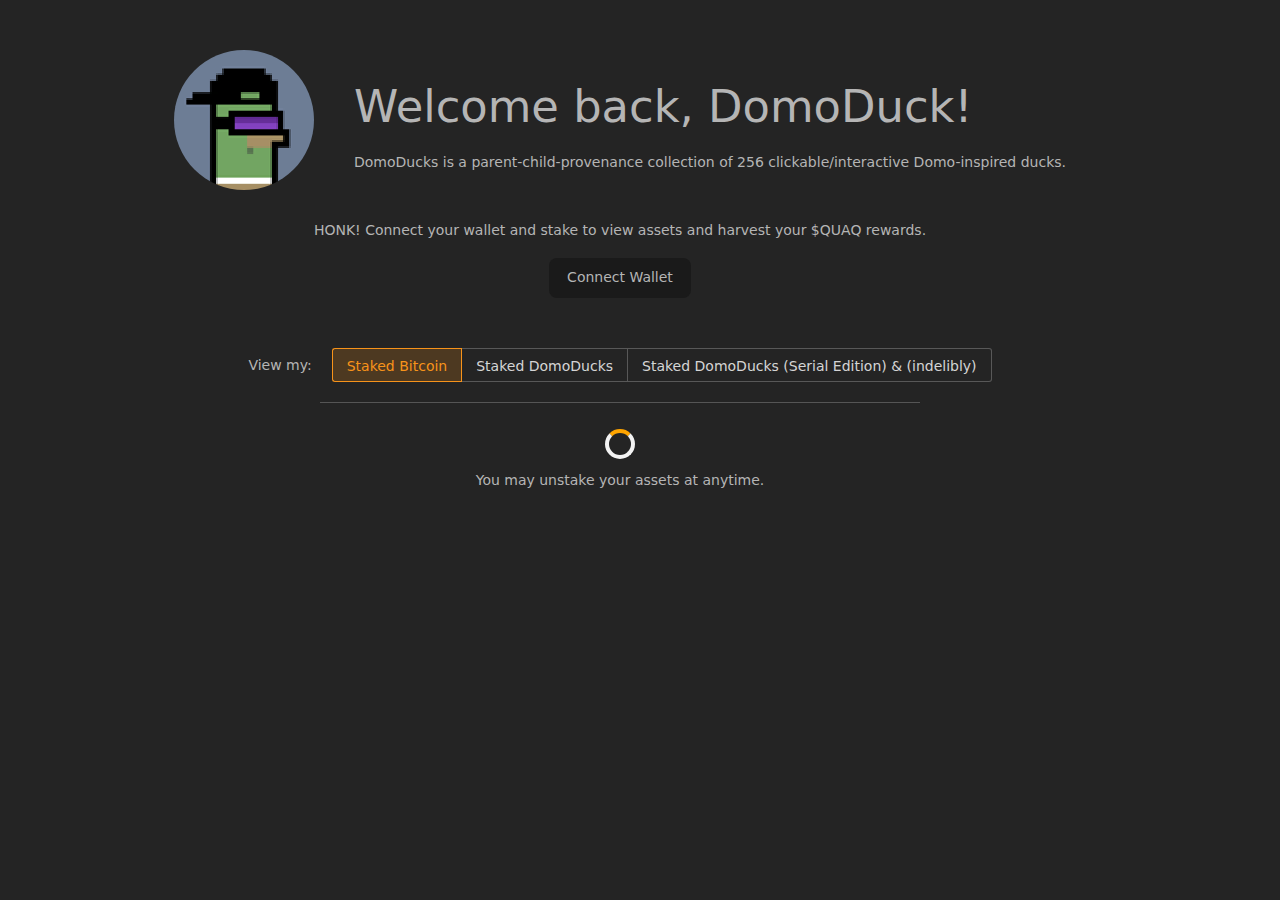
<file: index.html>
<!DOCTYPE html><html lang="en"><head>
    <meta charset="UTF-8">
    <meta name="viewport" content="width=device-width, initial-scale=1.0"><style cssr-id="n-modal">.n-modal-container {

 position: fixed;
 left: 0;
 top: 0;
 height: 0;
 width: 0;
 display: flex;
 
}

.n-modal-mask {

 position: fixed;
 left: 0;
 right: 0;
 top: 0;
 bottom: 0;
 background-color: rgba(0, 0, 0, .4);
 
}

.n-modal-mask.fade-in-transition-enter-active {
  transition: all .25s var(--n-bezier-ease-out)!important;
}

.n-modal-mask.fade-in-transition-leave-active {
  transition: all .25s var(--n-bezier-ease-out)!important;
}

.n-modal-mask.fade-in-transition-enter-from, .n-modal-mask.fade-in-transition-leave-to {
  opacity: 0;
}

.n-modal-mask.fade-in-transition-leave-from, .n-modal-mask.fade-in-transition-enter-to {
  opacity: 1;
}

.n-modal-body-wrapper {

 position: fixed;
 left: 0;
 right: 0;
 top: 0;
 bottom: 0;
 overflow: visible;
 
}

.n-modal-body-wrapper .n-modal-scroll-content {

 min-height: 100%;
 display: flex;
 position: relative;
 
}

.n-modal {

 position: relative;
 align-self: center;
 color: var(--n-text-color);
 margin: auto;
 box-shadow: var(--n-box-shadow);
 
}

.n-modal.fade-in-scale-up-transition-leave-active {
  transform-origin: inherit;
  transition: opacity .25s cubic-bezier(.4, 0, 1, 1), transform .25s cubic-bezier(.4, 0, 1, 1) ;
}

.n-modal.fade-in-scale-up-transition-enter-active {
  transform-origin: inherit;
  transition: opacity .25s cubic-bezier(0, 0, .2, 1), transform .25s cubic-bezier(0, 0, .2, 1) ;
}

.n-modal.fade-in-scale-up-transition-enter-from, .n-modal.fade-in-scale-up-transition-leave-to {
  opacity: 0;
  transform:  scale(.5);
}

.n-modal.fade-in-scale-up-transition-leave-from, .n-modal.fade-in-scale-up-transition-enter-to {
  opacity: 1;
  transform:  scale(1);
}</style><style cssr-id="n-tag">.n-tag {

 white-space: nowrap;
 position: relative;
 box-sizing: border-box;
 cursor: default;
 display: inline-flex;
 align-items: center;
 flex-wrap: nowrap;
 padding: var(--n-padding);
 border-radius: var(--n-border-radius);
 color: var(--n-text-color);
 background-color: var(--n-color);
 transition: 
 border-color .3s var(--n-bezier),
 background-color .3s var(--n-bezier),
 color .3s var(--n-bezier),
 box-shadow .3s var(--n-bezier),
 opacity .3s var(--n-bezier);
 line-height: 1;
 height: var(--n-height);
 font-size: var(--n-font-size);

}

.n-tag.n-tag--strong {

 font-weight: var(--n-font-weight-strong);
 
}

.n-tag .n-tag__border {

 pointer-events: none;
 position: absolute;
 left: 0;
 right: 0;
 top: 0;
 bottom: 0;
 border-radius: inherit;
 border: var(--n-border);
 transition: border-color .3s var(--n-bezier);
 
}

.n-tag .n-tag__icon {

 display: flex;
 margin: 0 4px 0 0;
 color: var(--n-text-color);
 transition: color .3s var(--n-bezier);
 font-size: var(--n-avatar-size-override);
 
}

.n-tag .n-tag__avatar {

 display: flex;
 margin: 0 6px 0 0;
 
}

.n-tag .n-tag__close {

 margin: var(--n-close-margin);
 transition:
 background-color .3s var(--n-bezier),
 color .3s var(--n-bezier);
 
}

.n-tag.n-tag--round {

 padding: 0 calc(var(--n-height) / 3);
 border-radius: calc(var(--n-height) / 2);
 
}

.n-tag.n-tag--round .n-tag__icon {

 margin: 0 4px 0 calc((var(--n-height) - 8px) / -2);
 
}

.n-tag.n-tag--round .n-tag__avatar {

 margin: 0 6px 0 calc((var(--n-height) - 8px) / -2);
 
}

.n-tag.n-tag--round.n-tag--closable {

 padding: 0 calc(var(--n-height) / 4) 0 calc(var(--n-height) / 3);
 
}

.n-tag.n-tag--icon.n-tag--round, .n-tag.n-tag--avatar.n-tag--round {

 padding: 0 calc(var(--n-height) / 3) 0 calc(var(--n-height) / 2);
 
}

.n-tag.n-tag--disabled {

 cursor: not-allowed !important;
 opacity: var(--n-opacity-disabled);
 
}

.n-tag.n-tag--checkable {

 cursor: pointer;
 box-shadow: none;
 color: var(--n-text-color-checkable);
 background-color: var(--n-color-checkable);
 
}

.n-tag.n-tag--checkable:not(.n-tag--disabled):hover {
background-color: var(--n-color-hover-checkable);
}

.n-tag.n-tag--checkable:not(.n-tag--disabled):hover:not(.n-tag--checked) {
color: var(--n-text-color-hover-checkable);
}

.n-tag.n-tag--checkable:not(.n-tag--disabled):active {
background-color: var(--n-color-pressed-checkable);
}

.n-tag.n-tag--checkable:not(.n-tag--disabled):active:not(.n-tag--checked) {
color: var(--n-text-color-pressed-checkable);
}

.n-tag.n-tag--checkable.n-tag--checked {

 color: var(--n-text-color-checked);
 background-color: var(--n-color-checked);
 
}

.n-tag.n-tag--checkable.n-tag--checked:not(.n-tag--disabled):hover {
background-color: var(--n-color-checked-hover);
}

.n-tag.n-tag--checkable.n-tag--checked:not(.n-tag--disabled):active {
background-color: var(--n-color-checked-pressed);
}</style><style cssr-id="n-input">.n-input {

 max-width: 100%;
 cursor: text;
 line-height: 1.5;
 z-index: auto;
 outline: none;
 box-sizing: border-box;
 position: relative;
 display: inline-flex;
 border-radius: var(--n-border-radius);
 background-color: var(--n-color);
 transition: background-color .3s var(--n-bezier);
 font-size: var(--n-font-size);
 --n-padding-vertical: calc((var(--n-height) - 1.5 * var(--n-font-size)) / 2);

}

.n-input .n-input__input, .n-input .n-input__textarea {

 overflow: hidden;
 flex-grow: 1;
 position: relative;
 
}

.n-input .n-input__input-el, .n-input .n-input__textarea-el, .n-input .n-input__input-mirror, .n-input .n-input__textarea-mirror, .n-input .n-input__separator, .n-input .n-input__placeholder {

 box-sizing: border-box;
 font-size: inherit;
 line-height: 1.5;
 font-family: inherit;
 border: none;
 outline: none;
 background-color: #0000;
 text-align: inherit;
 transition:
 -webkit-text-fill-color .3s var(--n-bezier),
 caret-color .3s var(--n-bezier),
 color .3s var(--n-bezier),
 text-decoration-color .3s var(--n-bezier);
 
}

.n-input .n-input__input-el, .n-input .n-input__textarea-el {

 -webkit-appearance: none;
 scrollbar-width: none;
 width: 100%;
 min-width: 0;
 text-decoration-color: var(--n-text-decoration-color);
 color: var(--n-text-color);
 caret-color: var(--n-caret-color);
 background-color: transparent;
 
}

.n-input .n-input__input-el::-webkit-scrollbar, .n-input .n-input__textarea-el::-webkit-scrollbar, .n-input .n-input__input-el::-webkit-scrollbar-track-piece, .n-input .n-input__textarea-el::-webkit-scrollbar-track-piece, .n-input .n-input__input-el::-webkit-scrollbar-thumb, .n-input .n-input__textarea-el::-webkit-scrollbar-thumb {

 width: 0;
 height: 0;
 display: none;
 
}

.n-input .n-input__input-el::placeholder, .n-input .n-input__textarea-el::placeholder {

 color: #0000;
 -webkit-text-fill-color: transparent !important;
 
}

.n-input .n-input__input-el:-webkit-autofill ~ .n-input__placeholder, .n-input .n-input__textarea-el:-webkit-autofill ~ .n-input__placeholder {
display: none;
}

.n-input.n-input--round:not(.n-input--textarea) {
border-radius: calc(var(--n-height) / 2);
}

.n-input .n-input__placeholder {

 pointer-events: none;
 position: absolute;
 left: 0;
 right: 0;
 top: 0;
 bottom: 0;
 overflow: hidden;
 color: var(--n-placeholder-color);
 
}

.n-input .n-input__placeholder span {

 width: 100%;
 display: inline-block;
 
}

.n-input.n-input--textarea .n-input__placeholder {
overflow: visible;
}

.n-input:not(.n-input--autosize) {
width: 100%;
}

.n-input.n-input--autosize .n-input__textarea-el, .n-input.n-input--autosize .n-input__input-el {

 position: absolute;
 top: 0;
 left: 0;
 height: 100%;
 
}

.n-input .n-input-wrapper {

 overflow: hidden;
 display: inline-flex;
 flex-grow: 1;
 position: relative;
 padding-left: var(--n-padding-left);
 padding-right: var(--n-padding-right);
 
}

.n-input .n-input__input-mirror {

 padding: 0;
 height: var(--n-height);
 line-height: var(--n-height);
 overflow: hidden;
 visibility: hidden;
 position: static;
 white-space: pre;
 pointer-events: none;
 
}

.n-input .n-input__input-el {

 padding: 0;
 height: var(--n-height);
 line-height: var(--n-height);
 
}

.n-input .n-input__input-el + .n-input__placeholder {

 display: flex;
 align-items: center; 
 
}

.n-input:not(.n-input--textarea) .n-input__placeholder {
white-space: nowrap;
}

.n-input .n-input__eye {

 transition: color .3s var(--n-bezier);
 
}

.n-input.n-input--textarea {
width: 100%;
}

.n-input.n-input--textarea .n-input-word-count {

 position: absolute;
 right: var(--n-padding-right);
 bottom: var(--n-padding-vertical);
 
}

.n-input.n-input--textarea.n-input--resizable .n-input-wrapper {

 resize: vertical;
 min-height: var(--n-height);
 
}

.n-input.n-input--textarea .n-input__textarea-el, .n-input.n-input--textarea .n-input__textarea-mirror, .n-input.n-input--textarea .n-input__placeholder {

 height: 100%;
 padding-left: 0;
 padding-right: 0;
 padding-top: var(--n-padding-vertical);
 padding-bottom: var(--n-padding-vertical);
 word-break: break-word;
 display: inline-block;
 vertical-align: bottom;
 box-sizing: border-box;
 line-height: var(--n-line-height-textarea);
 margin: 0;
 resize: none;
 white-space: pre-wrap;
 
}

.n-input.n-input--textarea .n-input__textarea-mirror {

 width: 100%;
 pointer-events: none;
 overflow: hidden;
 visibility: hidden;
 position: static;
 white-space: pre-wrap;
 overflow-wrap: break-word;
 
}

.n-input.n-input--pair .n-input__input-el, .n-input.n-input--pair .n-input__placeholder {
text-align: center;
}

.n-input.n-input--pair .n-input__separator {

 display: flex;
 align-items: center;
 transition: color .3s var(--n-bezier);
 color: var(--n-text-color);
 white-space: nowrap;
 
}

.n-input.n-input--pair .n-input__separator .n-icon {

 color: var(--n-icon-color);
 
}

.n-input.n-input--pair .n-input__separator .n-base-icon {

 color: var(--n-icon-color);
 
}

.n-input.n-input--disabled {

 cursor: not-allowed;
 background-color: var(--n-color-disabled);
 
}

.n-input.n-input--disabled .n-input__border {
border: var(--n-border-disabled);
}

.n-input.n-input--disabled .n-input__input-el, .n-input.n-input--disabled .n-input__textarea-el {

 cursor: not-allowed;
 color: var(--n-text-color-disabled);
 text-decoration-color: var(--n-text-color-disabled);
 
}

.n-input.n-input--disabled .n-input__placeholder {
color: var(--n-placeholder-color-disabled);
}

.n-input.n-input--disabled .n-input__separator {
color: var(--n-text-color-disabled);
}

.n-input.n-input--disabled .n-input__separator .n-icon {

 color: var(--n-icon-color-disabled);
 
}

.n-input.n-input--disabled .n-input__separator .n-base-icon {

 color: var(--n-icon-color-disabled);
 
}

.n-input.n-input--disabled .n-input-word-count {

 color: var(--n-count-text-color-disabled);
 
}

.n-input.n-input--disabled .n-input__suffix, .n-input.n-input--disabled .n-input__prefix {
color: var(--n-text-color-disabled);
}

.n-input.n-input--disabled .n-input__suffix .n-icon, .n-input.n-input--disabled .n-input__prefix .n-icon {

 color: var(--n-icon-color-disabled);
 
}

.n-input.n-input--disabled .n-input__suffix .n-internal-icon, .n-input.n-input--disabled .n-input__prefix .n-internal-icon {

 color: var(--n-icon-color-disabled);
 
}

.n-input:not(.n-input--disabled) .n-input__eye {

 display: flex;
 align-items: center;
 justify-content: center;
 color: var(--n-icon-color);
 cursor: pointer;
 
}

.n-input:not(.n-input--disabled) .n-input__eye:hover {

 color: var(--n-icon-color-hover);
 
}

.n-input:not(.n-input--disabled) .n-input__eye:active {

 color: var(--n-icon-color-pressed);
 
}

.n-input:not(.n-input--disabled):hover .n-input__state-border {
border: var(--n-border-hover);
}

.n-input:not(.n-input--disabled).n-input--focus {
background-color: var(--n-color-focus);
}

.n-input:not(.n-input--disabled).n-input--focus .n-input__state-border {

 border: var(--n-border-focus);
 box-shadow: var(--n-box-shadow-focus);
 
}

.n-input .n-input__border, .n-input .n-input__state-border {

 box-sizing: border-box;
 position: absolute;
 left: 0;
 right: 0;
 top: 0;
 bottom: 0;
 pointer-events: none;
 border-radius: inherit;
 border: var(--n-border);
 transition:
 box-shadow .3s var(--n-bezier),
 border-color .3s var(--n-bezier);
 
}

.n-input .n-input__state-border {

 border-color: #0000;
 z-index: 1;
 
}

.n-input .n-input__prefix {
margin-right: 4px;
}

.n-input .n-input__suffix {

 margin-left: 4px;
 
}

.n-input .n-input__suffix, .n-input .n-input__prefix {

 transition: color .3s var(--n-bezier);
 flex-wrap: nowrap;
 flex-shrink: 0;
 line-height: var(--n-height);
 white-space: nowrap;
 display: inline-flex;
 align-items: center;
 justify-content: center;
 color: var(--n-suffix-text-color);
 
}

.n-input .n-input__suffix .n-base-loading, .n-input .n-input__prefix .n-base-loading {

 font-size: var(--n-icon-size);
 margin: 0 2px;
 color: var(--n-loading-color);
 
}

.n-input .n-input__suffix .n-base-clear, .n-input .n-input__prefix .n-base-clear {

 font-size: var(--n-icon-size);
 
}

.n-input .n-input__suffix .n-base-clear .n-base-clear__placeholder .n-base-icon, .n-input .n-input__prefix .n-base-clear .n-base-clear__placeholder .n-base-icon {

 transition: color .3s var(--n-bezier);
 color: var(--n-icon-color);
 font-size: var(--n-icon-size);
 
}

.n-input .n-input__suffix > .n-icon, .n-input .n-input__prefix > .n-icon {

 transition: color .3s var(--n-bezier);
 color: var(--n-icon-color);
 font-size: var(--n-icon-size);
 
}

.n-input .n-input__suffix .n-base-icon, .n-input .n-input__prefix .n-base-icon {

 font-size: var(--n-icon-size);
 
}

.n-input .n-input-word-count {

 pointer-events: none;
 line-height: 1.5;
 font-size: .85em;
 color: var(--n-count-text-color);
 transition: color .3s var(--n-bezier);
 margin-left: 4px;
 font-variant: tabular-nums;
 
}

.n-input.n-input--warning-status:not(.n-input--disabled) .n-base-loading {

 color: var(--n-loading-color-warning)
 
}

.n-input.n-input--warning-status:not(.n-input--disabled) .n-input__input-el, .n-input.n-input--warning-status:not(.n-input--disabled) .n-input__textarea-el {

 caret-color: var(--n-caret-color-warning);
 
}

.n-input.n-input--warning-status:not(.n-input--disabled) .n-input__state-border {

 border: var(--n-border-warning);
 
}

.n-input.n-input--warning-status:not(.n-input--disabled):hover .n-input__state-border {

 border: var(--n-border-hover-warning);
 
}

.n-input.n-input--warning-status:not(.n-input--disabled):focus {

 background-color: var(--n-color-focus-warning);
 
}

.n-input.n-input--warning-status:not(.n-input--disabled):focus .n-input__state-border {

 box-shadow: var(--n-box-shadow-focus-warning);
 border: var(--n-border-focus-warning);
 
}

.n-input.n-input--warning-status:not(.n-input--disabled).n-input--focus {

 background-color: var(--n-color-focus-warning);
 
}

.n-input.n-input--warning-status:not(.n-input--disabled).n-input--focus .n-input__state-border {

 box-shadow: var(--n-box-shadow-focus-warning);
 border: var(--n-border-focus-warning);
 
}

.n-input.n-input--error-status:not(.n-input--disabled) .n-base-loading {

 color: var(--n-loading-color-error)
 
}

.n-input.n-input--error-status:not(.n-input--disabled) .n-input__input-el, .n-input.n-input--error-status:not(.n-input--disabled) .n-input__textarea-el {

 caret-color: var(--n-caret-color-error);
 
}

.n-input.n-input--error-status:not(.n-input--disabled) .n-input__state-border {

 border: var(--n-border-error);
 
}

.n-input.n-input--error-status:not(.n-input--disabled):hover .n-input__state-border {

 border: var(--n-border-hover-error);
 
}

.n-input.n-input--error-status:not(.n-input--disabled):focus {

 background-color: var(--n-color-focus-error);
 
}

.n-input.n-input--error-status:not(.n-input--disabled):focus .n-input__state-border {

 box-shadow: var(--n-box-shadow-focus-error);
 border: var(--n-border-focus-error);
 
}

.n-input.n-input--error-status:not(.n-input--disabled).n-input--focus {

 background-color: var(--n-color-focus-error);
 
}

.n-input.n-input--error-status:not(.n-input--disabled).n-input--focus .n-input__state-border {

 box-shadow: var(--n-box-shadow-focus-error);
 border: var(--n-border-focus-error);
 
}</style><style cssr-id="n-input-number">.n-input-number-suffix {

 display: inline-block;
 margin-right: 10px;
 
}

.n-input-number-prefix {

 display: inline-block;
 margin-left: 10px;
 
}</style><style cssr-id="n-checkbox">.n-checkbox {

 line-height: var(--n-label-line-height);
 font-size: var(--n-font-size);
 outline: none;
 cursor: pointer;
 display: inline-flex;
 flex-wrap: nowrap;
 align-items: flex-start;
 word-break: break-word;
 --n-merged-color-table: var(--n-color-table);
 
}

.n-checkbox:hover .n-checkbox-box .n-checkbox-box__border {
  border: var(--n-border-checked);
}

.n-checkbox:focus:not(:active) .n-checkbox-box .n-checkbox-box__border {

 border: var(--n-border-focus);
 box-shadow: var(--n-box-shadow-focus);
 
}

.n-checkbox.n-checkbox--inside-table .n-checkbox-box {

 background-color: var(--n-merged-color-table);
 
}

.n-checkbox.n-checkbox--checked .n-checkbox-box {

 background-color: var(--n-color-checked);
 
}

.n-checkbox.n-checkbox--checked .n-checkbox-box .n-checkbox-icon .check-icon {

 opacity: 1;
 transform: scale(1);
 
}

.n-checkbox.n-checkbox--indeterminate .n-checkbox-box .n-checkbox-icon .check-icon {

 opacity: 0;
 transform: scale(.5);
 
}

.n-checkbox.n-checkbox--indeterminate .n-checkbox-box .n-checkbox-icon .line-icon {

 opacity: 1;
 transform: scale(1);
 
}

.n-checkbox.n-checkbox--checked:focus:not(:active) .n-checkbox-box .n-checkbox-box__border, .n-checkbox.n-checkbox--indeterminate:focus:not(:active) .n-checkbox-box .n-checkbox-box__border {

 border: var(--n-border-checked);
 box-shadow: var(--n-box-shadow-focus);
 
}

.n-checkbox.n-checkbox--checked .n-checkbox-box, .n-checkbox.n-checkbox--indeterminate .n-checkbox-box {

 background-color: var(--n-color-checked);
 border-left: 0;
 border-top: 0;
 
}

.n-checkbox.n-checkbox--checked .n-checkbox-box .n-checkbox-box__border, .n-checkbox.n-checkbox--indeterminate .n-checkbox-box .n-checkbox-box__border {
  border: var(--n-border-checked);
}

.n-checkbox.n-checkbox--disabled {
  cursor: not-allowed;
}

.n-checkbox.n-checkbox--disabled.n-checkbox--checked .n-checkbox-box {

 background-color: var(--n-color-disabled-checked);
 
}

.n-checkbox.n-checkbox--disabled.n-checkbox--checked .n-checkbox-box .n-checkbox-box__border {
  border: var(--n-border-disabled-checked);
}

.n-checkbox.n-checkbox--disabled.n-checkbox--checked .n-checkbox-box .n-checkbox-icon .check-icon, .n-checkbox.n-checkbox--disabled.n-checkbox--checked .n-checkbox-box .n-checkbox-icon .line-icon {
  fill: var(--n-check-mark-color-disabled-checked);
}

.n-checkbox.n-checkbox--disabled .n-checkbox-box {

 background-color: var(--n-color-disabled);
 
}

.n-checkbox.n-checkbox--disabled .n-checkbox-box .n-checkbox-box__border {
  border: var(--n-border-disabled);
}

.n-checkbox.n-checkbox--disabled .n-checkbox-box .n-checkbox-icon .check-icon, .n-checkbox.n-checkbox--disabled .n-checkbox-box .n-checkbox-icon .line-icon {
  fill: var(--n-check-mark-color-disabled);
}

.n-checkbox.n-checkbox--disabled .n-checkbox__label {
  color: var(--n-text-color-disabled);
}

.n-checkbox .n-checkbox-box-wrapper {

 position: relative;
 width: var(--n-size);
 flex-shrink: 0;
 flex-grow: 0;
 user-select: none;
 -webkit-user-select: none;
 
}

.n-checkbox .n-checkbox-box {

 position: absolute;
 left: 0;
 top: 50%;
 transform: translateY(-50%);
 height: var(--n-size);
 width: var(--n-size);
 display: inline-block;
 box-sizing: border-box;
 border-radius: var(--n-border-radius);
 background-color: var(--n-color);
 transition: background-color 0.3s var(--n-bezier);
 
}

.n-checkbox .n-checkbox-box .n-checkbox-box__border {

 transition:
 border-color .3s var(--n-bezier),
 box-shadow .3s var(--n-bezier);
 border-radius: inherit;
 position: absolute;
 left: 0;
 right: 0;
 top: 0;
 bottom: 0;
 border: var(--n-border);
 
}

.n-checkbox .n-checkbox-box .n-checkbox-icon {

 display: flex;
 align-items: center;
 justify-content: center;
 position: absolute;
 left: 1px;
 right: 1px;
 top: 1px;
 bottom: 1px;
 
}

.n-checkbox .n-checkbox-box .n-checkbox-icon .check-icon, .n-checkbox .n-checkbox-box .n-checkbox-icon .line-icon {

 width: 100%;
 fill: var(--n-check-mark-color);
 opacity: 0;
 transform: scale(0.5);
 transform-origin: center;
 transition:
 fill 0.3s var(--n-bezier),
 transform 0.3s var(--n-bezier),
 opacity 0.3s var(--n-bezier),
 border-color 0.3s var(--n-bezier);
 
}

.n-checkbox .n-checkbox-box .n-checkbox-icon.icon-switch-transition-enter-from, .n-checkbox .n-checkbox-box .n-checkbox-icon.icon-switch-transition-leave-to {
  transform:  scale(0.75);
  left: 1px;
  top: 1px;
  opacity: 0;
}

.n-checkbox .n-checkbox-box .n-checkbox-icon.icon-switch-transition-enter-to, .n-checkbox .n-checkbox-box .n-checkbox-icon.icon-switch-transition-leave-from {
  transform: scale(1) ;
  left: 1px;
  top: 1px;
  opacity: 1;
}

.n-checkbox .n-checkbox-box .n-checkbox-icon.icon-switch-transition-enter-active, .n-checkbox .n-checkbox-box .n-checkbox-icon.icon-switch-transition-leave-active {
  transform-origin: center;
  position: absolute;
  left: 1px;
  top: 1px;
  transition: all .3s cubic-bezier(.4, 0, .2, 1) !important;
}

.n-checkbox .n-checkbox__label {

 color: var(--n-text-color);
 transition: color .3s var(--n-bezier);
 user-select: none;
 -webkit-user-select: none;
 padding: var(--n-label-padding);
 font-weight: var(--n-label-font-weight);
 
}

.n-checkbox .n-checkbox__label:empty {
  display: none;
}

.n-modal .n-checkbox, .n-drawer .n-checkbox {

 --n-merged-color-table: var(--n-color-table-modal);
 
}

.n-popover .n-checkbox {

 --n-merged-color-table: var(--n-color-table-popover);
 
}</style><style cssr-id="n-radio-group">.n-radio-group {

 display: inline-block;
 font-size: var(--n-font-size);

}

.n-radio-group .n-radio-group__splitor {

 display: inline-block;
 vertical-align: bottom;
 width: 1px;
 transition:
 background-color .3s var(--n-bezier),
 opacity .3s var(--n-bezier);
 background: var(--n-button-border-color);
 
}

.n-radio-group .n-radio-group__splitor.n-radio-group__splitor--checked {
  background-color: var(--n-button-border-color-active);
}

.n-radio-group .n-radio-group__splitor.n-radio-group__splitor--disabled {
  opacity: var(--n-opacity-disabled);
}

.n-radio-group.n-radio-group--button-group {

 white-space: nowrap;
 height: var(--n-height);
 line-height: var(--n-height);
 
}

.n-radio-group.n-radio-group--button-group .n-radio-button {
  height: var(--n-height);
  line-height: var(--n-height);
}

.n-radio-group.n-radio-group--button-group .n-radio-group__splitor {
  height: var(--n-height);
}

.n-radio-group .n-radio-button {

 vertical-align: bottom;
 outline: none;
 position: relative;
 user-select: none;
 -webkit-user-select: none;
 display: inline-block;
 box-sizing: border-box;
 padding-left: 14px;
 padding-right: 14px;
 white-space: nowrap;
 transition:
 background-color .3s var(--n-bezier),
 opacity .3s var(--n-bezier),
 border-color .3s var(--n-bezier),
 color .3s var(--n-bezier);
 color: var(--n-button-text-color);
 border-top: 1px solid var(--n-button-border-color);
 border-bottom: 1px solid var(--n-button-border-color);
 
}

.n-radio-group .n-radio-button .n-radio-input {

 pointer-events: none;
 position: absolute;
 border: 0;
 border-radius: inherit;
 left: 0;
 right: 0;
 top: 0;
 bottom: 0;
 opacity: 0;
 z-index: 1;
 
}

.n-radio-group .n-radio-button .n-radio-button__state-border {

 z-index: 1;
 pointer-events: none;
 position: absolute;
 box-shadow: var(--n-button-box-shadow);
 transition: box-shadow .3s var(--n-bezier);
 left: -1px;
 bottom: -1px;
 right: -1px;
 top: -1px;
 
}

.n-radio-group .n-radio-button:first-child {

 border-top-left-radius: var(--n-button-border-radius);
 border-bottom-left-radius: var(--n-button-border-radius);
 border-left: 1px solid var(--n-button-border-color);
 
}

.n-radio-group .n-radio-button:first-child .n-radio-button__state-border {

 border-top-left-radius: var(--n-button-border-radius);
 border-bottom-left-radius: var(--n-button-border-radius);
 
}

.n-radio-group .n-radio-button:last-child {

 border-top-right-radius: var(--n-button-border-radius);
 border-bottom-right-radius: var(--n-button-border-radius);
 border-right: 1px solid var(--n-button-border-color);
 
}

.n-radio-group .n-radio-button:last-child .n-radio-button__state-border {

 border-top-right-radius: var(--n-button-border-radius);
 border-bottom-right-radius: var(--n-button-border-radius);
 
}

.n-radio-group .n-radio-button:not(.n-radio-button--disabled) {

 cursor: pointer;
 
}

.n-radio-group .n-radio-button:not(.n-radio-button--disabled):hover .n-radio-button__state-border {

 transition: box-shadow .3s var(--n-bezier);
 box-shadow: var(--n-button-box-shadow-hover);
 
}

.n-radio-group .n-radio-button:not(.n-radio-button--disabled):hover:not(.n-radio-button--checked) {
  color: var(--n-button-text-color-hover);
}

.n-radio-group .n-radio-button:not(.n-radio-button--disabled).n-radio-button--focus:not(:active) .n-radio-button__state-border {
  box-shadow: var(--n-button-box-shadow-focus);
}

.n-radio-group .n-radio-button.n-radio-button--checked {

 background: var(--n-button-color-active);
 color: var(--n-button-text-color-active);
 border-color: var(--n-button-border-color-active);
 
}

.n-radio-group .n-radio-button.n-radio-button--disabled {

 cursor: not-allowed;
 opacity: var(--n-opacity-disabled);
 
}</style><style cssr-id="n-base-wave">.n-base-wave {

 position: absolute;
 left: 0;
 right: 0;
 top: 0;
 bottom: 0;
 border-radius: inherit;

}</style><style cssr-id="n-global">body {

 margin: 0;
 font-size: 14px;
 font-family: v-sans, system-ui, -apple-system, BlinkMacSystemFont, "Segoe UI", sans-serif, "Apple Color Emoji", "Segoe UI Emoji", "Segoe UI Symbol";
 line-height: 1.6;
 -webkit-text-size-adjust: 100%;
 -webkit-tap-highlight-color: transparent;

}

body input {

 font-family: inherit;
 font-size: inherit;
 
}</style><style cssr-id="n-button">.n-button {

 margin: 0;
 font-weight: var(--n-font-weight);
 line-height: 1;
 font-family: inherit;
 padding: var(--n-padding);
 height: var(--n-height);
 font-size: var(--n-font-size);
 border-radius: var(--n-border-radius);
 color: var(--n-text-color);
 background-color: var(--n-color);
 width: var(--n-width);
 white-space: nowrap;
 outline: none;
 position: relative;
 z-index: auto;
 border: none;
 display: inline-flex;
 flex-wrap: nowrap;
 flex-shrink: 0;
 align-items: center;
 justify-content: center;
 user-select: none;
 -webkit-user-select: none;
 text-align: center;
 cursor: pointer;
 text-decoration: none;
 transition:
 color .3s var(--n-bezier),
 background-color .3s var(--n-bezier),
 opacity .3s var(--n-bezier),
 border-color .3s var(--n-bezier);
 
}

.n-button.n-button--color .n-button__border {
  border-color: var(--n-border-color);
}

.n-button.n-button--color.n-button--disabled .n-button__border {
  border-color: var(--n-border-color-disabled);
}

.n-button.n-button--color:not(.n-button--disabled):focus .n-button__state-border {
  border-color: var(--n-border-color-focus);
}

.n-button.n-button--color:not(.n-button--disabled):hover .n-button__state-border {
  border-color: var(--n-border-color-hover);
}

.n-button.n-button--color:not(.n-button--disabled):active .n-button__state-border {
  border-color: var(--n-border-color-pressed);
}

.n-button.n-button--color:not(.n-button--disabled).n-button--pressed .n-button__state-border {
  border-color: var(--n-border-color-pressed);
}

.n-button.n-button--disabled {
  background-color: var(--n-color-disabled);
  color: var(--n-text-color-disabled);
}

.n-button.n-button--disabled .n-button__border {
  border: var(--n-border-disabled);
}

.n-button:not(.n-button--disabled):focus {
  background-color: var(--n-color-focus);
  color: var(--n-text-color-focus);
}

.n-button:not(.n-button--disabled):focus .n-button__state-border {
  border: var(--n-border-focus);
}

.n-button:not(.n-button--disabled):hover {
  background-color: var(--n-color-hover);
  color: var(--n-text-color-hover);
}

.n-button:not(.n-button--disabled):hover .n-button__state-border {
  border: var(--n-border-hover);
}

.n-button:not(.n-button--disabled):active {
  background-color: var(--n-color-pressed);
  color: var(--n-text-color-pressed);
}

.n-button:not(.n-button--disabled):active .n-button__state-border {
  border: var(--n-border-pressed);
}

.n-button:not(.n-button--disabled).n-button--pressed {
  background-color: var(--n-color-pressed);
  color: var(--n-text-color-pressed);
}

.n-button:not(.n-button--disabled).n-button--pressed .n-button__state-border {
  border: var(--n-border-pressed);
}

.n-button.n-button--loading {
cursor: wait;
}

.n-button .n-base-wave {

 pointer-events: none;
 top: 0;
 right: 0;
 bottom: 0;
 left: 0;
 animation-iteration-count: 1;
 animation-duration: var(--n-ripple-duration);
 animation-timing-function: var(--n-bezier-ease-out), var(--n-bezier-ease-out);
 
}

.n-button .n-base-wave.n-base-wave--active {
  z-index: 1;
  animation-name: button-wave-spread, button-wave-opacity;
}

.n-button .n-button__border, .n-button .n-button__state-border {

 position: absolute;
 left: 0;
 top: 0;
 right: 0;
 bottom: 0;
 border-radius: inherit;
 transition: border-color .3s var(--n-bezier);
 pointer-events: none;
 
}

.n-button .n-button__border {
  border: var(--n-border);
}

.n-button .n-button__state-border {
  border: var(--n-border);
  border-color: #0000;
  z-index: 1;
}

.n-button .n-button__icon {

 margin: var(--n-icon-margin);
 margin-left: 0;
 height: var(--n-icon-size);
 width: var(--n-icon-size);
 max-width: var(--n-icon-size);
 font-size: var(--n-icon-size);
 position: relative;
 flex-shrink: 0;
 
}

.n-button .n-button__icon .n-icon-slot {

 height: var(--n-icon-size);
 width: var(--n-icon-size);
 position: absolute;
 left: 0;
 top: 50%;
 transform: translateY(-50%);
 display: flex;
 align-items: center;
 justify-content: center;
 
}

.n-button .n-button__icon .n-icon-slot.icon-switch-transition-enter-from, .n-button .n-button__icon .n-icon-slot.icon-switch-transition-leave-to {
  transform: translateY(-50%) scale(0.75);
  left: 0;
  top: 50%;
  opacity: 0;
}

.n-button .n-button__icon .n-icon-slot.icon-switch-transition-enter-to, .n-button .n-button__icon .n-icon-slot.icon-switch-transition-leave-from {
  transform: scale(1) translateY(-50%);
  left: 0;
  top: 50%;
  opacity: 1;
}

.n-button .n-button__icon .n-icon-slot.icon-switch-transition-enter-active, .n-button .n-button__icon .n-icon-slot.icon-switch-transition-leave-active {
  transform-origin: center;
  position: absolute;
  left: 0;
  top: 50%;
  transition: all .3s cubic-bezier(.4, 0, .2, 1) !important;
}

.n-button .n-button__icon.fade-in-width-expand-transition-leave-from, .n-button .n-button__icon.fade-in-width-expand-transition-enter-to {
  opacity: 1;
}

.n-button .n-button__icon.fade-in-width-expand-transition-leave-to, .n-button .n-button__icon.fade-in-width-expand-transition-enter-from {

 opacity: 0!important;
 margin-left: 0!important;
 margin-right: 0!important;
 
}

.n-button .n-button__icon.fade-in-width-expand-transition-leave-active {

 overflow: hidden;
 transition:
 opacity .2s cubic-bezier(.4, 0, .2, 1),
 max-width .2s cubic-bezier(.4, 0, .2, 1) .1s,
 margin-left .2s cubic-bezier(.4, 0, .2, 1) .1s,
 margin-right .2s cubic-bezier(.4, 0, .2, 1) .1s;
 
}

.n-button .n-button__icon.fade-in-width-expand-transition-enter-active {

 overflow: hidden;
 transition:
 opacity .2s cubic-bezier(.4, 0, .2, 1) .1s,
 max-width .2s cubic-bezier(.4, 0, .2, 1),
 margin-left .2s cubic-bezier(.4, 0, .2, 1),
 margin-right .2s cubic-bezier(.4, 0, .2, 1);
 
}

.n-button .n-button__content {

 display: flex;
 align-items: center;
 flex-wrap: nowrap;
 min-width: 0;
 
}

.n-button .n-button__content ~ .n-button__icon {
  margin: var(--n-icon-margin);
  margin-right: 0;
}

.n-button.n-button--block {

 display: flex;
 width: 100%;
 
}

.n-button.n-button--dashed .n-button__border, .n-button.n-button--dashed .n-button__state-border {
  border-style: dashed !important;
}

.n-button.n-button--disabled {
  cursor: not-allowed;
  opacity: var(--n-opacity-disabled);
}

@keyframes button-wave-spread {
  from {
    box-shadow: 0 0 0.5px 0 var(--n-ripple-color);
  }
  to {
    box-shadow: 0 0 0.5px 4.5px var(--n-ripple-color);
  }
}

@keyframes button-wave-opacity {
  from {
    opacity: var(--n-wave-opacity);
  }
  to {
    opacity: 0;
  }
}</style>
<script src="./settings.js"></script>
<script type="module" crossorigin src="/assets/index-DN7lKU1r.js"></script>
<link rel="stylesheet" crossorigin href="/assets/index-4GUB5eUE.css"/>
    <link href="css2.css" rel="stylesheet">
    <title>DomoDucks Dashboard</title>
    <link rel="apple-touch-icon" sizes="180x180" href="https://bitcoinpunks.com/apple-touch-icon.png">
    
    <link rel="icon" type="image/png" sizes="16x16" href="image.avif">
    <!-- Google tag (gtag.js) -->
    
    
    
    <link rel="stylesheet" href="index-dbfb4724.css">
  </head>
  <body>
    <div id="app" data-v-app=""><div data-v-0888ff23="" class="n-config-provider" style="
    padding-bottom: 15px;
"><div data-v-0888ff23="" class="logo-container"><div data-v-0888ff23="" class="logo" style="flex-shrink: 0;"><img data-v-0888ff23="" src="image.avif" class="no-aa" alt="Bitcoin Punks logo"></div><div data-v-0888ff23=""><h1 data-v-0888ff23="">Welcome back, DomoDuck! </h1>
<br>
<h2 data-v-0888ff23="">DomoDucks is a parent-child-provenance collection of 256 clickable/interactive Domo-inspired ducks.
</h2></div></div><p data-v-0888ff23="">HONK! Connect your wallet and stake to view assets and harvest your $QUAQ rewards.
</p>
<br>
<div data-v-0888ff23="" role="none" class="n-space owned-punks" style="display: flex; flex-flow: wrap; justify-content: center; margin-top: -4px; margin-bottom: -4px; align-items: center;"><button id="connect_btn">
  <span class="n-button__content">Connect Wallet</span>
</button>
</div>



<!----><!----><div data-v-0888ff23="" role="none" class="n-space punks-filters" style="display: flex; flex-flow: wrap; justify-content: space-around; margin-top: -6px; margin-bottom: -6px; align-items: center;"><div role="none" style="max-width: 100%; margin-right: 8px; margin-left: 8px; padding-top: 6px; padding-bottom: 6px;"><div data-v-0888ff23="" style="margin-bottom: 20px;"><span data-v-0888ff23="">View my:</span><div data-v-0888ff23="" class="n-radio-group n-radio-group--button-group" style="--n-font-size: 14px; --n-bezier: cubic-bezier(.4, 0, .2, 1); --n-button-border-color: rgba(255, 255, 255, 0.24); --n-button-border-color-active: #F7931A; --n-button-border-radius: 3px; --n-button-box-shadow: inset 0 0 0 1px #0000; --n-button-box-shadow-focus: inset 0 0 0 1px #F7931A, 0 0 0 2px rgba(247, 147, 26, 0.3); --n-button-box-shadow-hover: inset 0 0 0 1px #F7931A; --n-button-color-active: #F7931A; --n-button-text-color: rgba(255, 255, 255, 0.82); --n-button-text-color-hover: #F7931A; --n-button-text-color-active: #000; --n-height: 34px; --n-opacity-disabled: 0.38;"><label data-v-0888ff23="" class="n-radio-button n-radio-button--checked"><input type="radio" class="n-radio-input" name="mintfilter" value="random" checked=""><div class="n-radio-button__state-border"></div><div class="n-radio__label">Staked Bitcoin</div></label><div class="n-radio-group__splitor n-radio-group__splitor--checked"></div><label data-v-0888ff23="" class="n-radio-button"><input type="radio" class="n-radio-input" name="mintfilter" value="id"><div class="n-radio-button__state-border"></div><div class="n-radio__label">Staked DomoDucks</div></label><div class="n-radio-group__splitor"></div><label data-v-0888ff23="" class="n-radio-button"><input type="radio" class="n-radio-input" name="mintfilter" value="recent"><div class="n-radio-button__state-border"></div><div class="n-radio__label">Staked DomoDucks (Serial Edition) & (indelibly)</div></label></div></div></div></div><header data-v-0888ff23="" style="
    padding-bottom: 0px;
"></header><!----><style>
  .loader {
    border: 4px solid #f3f3f3;
    border-top: 4px solid #FFA500; /* Orange color */
    border-radius: 50%;
    width: 30px;
    height: 30px;
    animation: pulse 1.5s ease-in-out infinite;
    margin: auto;
  }

  @keyframes pulse {
    0% { transform: scale(1); border-top-color: #FFA500; }
    50% { transform: scale(1.2); border-top-color: #FF4500; }
    100% { transform: scale(1); border-top-color: #FFA500; }
  }
</style><div data-v-0888ff23="" role="none" class="n-space owned-punks" style="display: flex; flex-flow: wrap; justify-content: center; margin-top: -4px; margin-bottom: -4px; align-items: center;"><div class="loader"></div>
</div>











<!----><!----><!----><!----><!----></div>You may unstake your assets at anytime.

</div>
    
  

</body></html>
</file>
<file: assets/index-4GUB5eUE.css>
:root{--toastify-color-light: #fff;--toastify-color-dark: #121212;--toastify-color-info: #3498db;--toastify-color-success: #07bc0c;--toastify-color-warning: #f1c40f;--toastify-color-error: #e74c3c;--toastify-color-transparent: rgba(255, 255, 255, .7);--toastify-icon-color-info: var(--toastify-color-info);--toastify-icon-color-success: var(--toastify-color-success);--toastify-icon-color-warning: var(--toastify-color-warning);--toastify-icon-color-error: var(--toastify-color-error);--toastify-toast-width: 320px;--toastify-toast-offset: 16px;--toastify-toast-top: max(var(--toastify-toast-offset), env(safe-area-inset-top));--toastify-toast-right: max(var(--toastify-toast-offset), env(safe-area-inset-right));--toastify-toast-left: max(var(--toastify-toast-offset), env(safe-area-inset-left));--toastify-toast-bottom: max(var(--toastify-toast-offset), env(safe-area-inset-bottom));--toastify-toast-background: #fff;--toastify-toast-min-height: 64px;--toastify-toast-max-height: 800px;--toastify-toast-bd-radius: 6px;--toastify-font-family: sans-serif;--toastify-z-index: 9999;--toastify-text-color-light: #757575;--toastify-text-color-dark: #fff;--toastify-text-color-info: #fff;--toastify-text-color-success: #fff;--toastify-text-color-warning: #fff;--toastify-text-color-error: #fff;--toastify-spinner-color: #616161;--toastify-spinner-color-empty-area: #e0e0e0;--toastify-color-progress-light: linear-gradient( to right, #4cd964, #5ac8fa, #007aff, #34aadc, #5856d6, #ff2d55 );--toastify-color-progress-dark: #bb86fc;--toastify-color-progress-info: var(--toastify-color-info);--toastify-color-progress-success: var(--toastify-color-success);--toastify-color-progress-warning: var(--toastify-color-warning);--toastify-color-progress-error: var(--toastify-color-error);--toastify-color-progress-bgo: .2}.Toastify__toast-container{z-index:var(--toastify-z-index);-webkit-transform:translate3d(0,0,var(--toastify-z-index));position:fixed;padding:4px;width:var(--toastify-toast-width);box-sizing:border-box;color:#fff}.Toastify__toast-container--top-left{top:var(--toastify-toast-top);left:var(--toastify-toast-left)}.Toastify__toast-container--top-center{top:var(--toastify-toast-top);left:50%;transform:translate(-50%)}.Toastify__toast-container--top-right{top:var(--toastify-toast-top);right:var(--toastify-toast-right)}.Toastify__toast-container--bottom-left{bottom:var(--toastify-toast-bottom);left:var(--toastify-toast-left)}.Toastify__toast-container--bottom-center{bottom:var(--toastify-toast-bottom);left:50%;transform:translate(-50%)}.Toastify__toast-container--bottom-right{bottom:var(--toastify-toast-bottom);right:var(--toastify-toast-right)}@media only screen and (max-width : 480px){.Toastify__toast-container{width:100vw;padding:0;left:env(safe-area-inset-left);margin:0}.Toastify__toast-container--top-left,.Toastify__toast-container--top-center,.Toastify__toast-container--top-right{top:env(safe-area-inset-top);transform:translate(0)}.Toastify__toast-container--bottom-left,.Toastify__toast-container--bottom-center,.Toastify__toast-container--bottom-right{bottom:env(safe-area-inset-bottom);transform:translate(0)}.Toastify__toast-container--rtl{right:env(safe-area-inset-right);left:initial}}.Toastify__toast{--y: 0;position:relative;touch-action:none;min-height:var(--toastify-toast-min-height);box-sizing:border-box;margin-bottom:1rem;padding:8px;border-radius:var(--toastify-toast-bd-radius);box-shadow:0 4px 12px #0000001a;display:flex;justify-content:space-between;max-height:var(--toastify-toast-max-height);font-family:var(--toastify-font-family);cursor:default;direction:ltr;z-index:0;overflow:hidden}.Toastify__toast--stacked{position:absolute;width:100%;transform:translate3d(0,var(--y),0) scale(var(--s));transition:transform .3s}.Toastify__toast--stacked[data-collapsed] .Toastify__toast-body,.Toastify__toast--stacked[data-collapsed] .Toastify__close-button{transition:opacity .1s}.Toastify__toast--stacked[data-collapsed=false]{overflow:visible}.Toastify__toast--stacked[data-collapsed=true]:not(:last-child)>*{opacity:0}.Toastify__toast--stacked:after{content:"";position:absolute;left:0;right:0;height:calc(var(--g) * 1px);bottom:100%}.Toastify__toast--stacked[data-pos=top]{top:0}.Toastify__toast--stacked[data-pos=bot]{bottom:0}.Toastify__toast--stacked[data-pos=bot].Toastify__toast--stacked:before{transform-origin:top}.Toastify__toast--stacked[data-pos=top].Toastify__toast--stacked:before{transform-origin:bottom}.Toastify__toast--stacked:before{content:"";position:absolute;left:0;right:0;bottom:0;height:100%;transform:scaleY(3);z-index:-1}.Toastify__toast--rtl{direction:rtl}.Toastify__toast--close-on-click{cursor:pointer}.Toastify__toast-body{margin:auto 0;flex:1 1 auto;padding:6px;display:flex;align-items:center}.Toastify__toast-body>div:last-child{word-break:break-word;flex:1}.Toastify__toast-icon{margin-inline-end:10px;width:20px;flex-shrink:0;display:flex}.Toastify--animate{animation-fill-mode:both;animation-duration:.5s}.Toastify--animate-icon{animation-fill-mode:both;animation-duration:.3s}@media only screen and (max-width : 480px){.Toastify__toast{margin-bottom:0;border-radius:0}}.Toastify__toast-theme--dark{background:var(--toastify-color-dark);color:var(--toastify-text-color-dark)}.Toastify__toast-theme--light,.Toastify__toast-theme--colored.Toastify__toast--default{background:var(--toastify-color-light);color:var(--toastify-text-color-light)}.Toastify__toast-theme--colored.Toastify__toast--info{color:var(--toastify-text-color-info);background:var(--toastify-color-info)}.Toastify__toast-theme--colored.Toastify__toast--success{color:var(--toastify-text-color-success);background:var(--toastify-color-success)}.Toastify__toast-theme--colored.Toastify__toast--warning{color:var(--toastify-text-color-warning);background:var(--toastify-color-warning)}.Toastify__toast-theme--colored.Toastify__toast--error{color:var(--toastify-text-color-error);background:var(--toastify-color-error)}.Toastify__progress-bar-theme--light{background:var(--toastify-color-progress-light)}.Toastify__progress-bar-theme--dark{background:var(--toastify-color-progress-dark)}.Toastify__progress-bar--info{background:var(--toastify-color-progress-info)}.Toastify__progress-bar--success{background:var(--toastify-color-progress-success)}.Toastify__progress-bar--warning{background:var(--toastify-color-progress-warning)}.Toastify__progress-bar--error{background:var(--toastify-color-progress-error)}.Toastify__progress-bar-theme--colored.Toastify__progress-bar--info,.Toastify__progress-bar-theme--colored.Toastify__progress-bar--success,.Toastify__progress-bar-theme--colored.Toastify__progress-bar--warning,.Toastify__progress-bar-theme--colored.Toastify__progress-bar--error{background:var(--toastify-color-transparent)}.Toastify__close-button{color:#fff;background:transparent;outline:none;border:none;padding:0;cursor:pointer;opacity:.7;transition:.3s ease;align-self:flex-start;z-index:1}.Toastify__close-button--light{color:#000;opacity:.3}.Toastify__close-button>svg{fill:currentColor;height:16px;width:14px}.Toastify__close-button:hover,.Toastify__close-button:focus{opacity:1}@keyframes Toastify__trackProgress{0%{transform:scaleX(1)}to{transform:scaleX(0)}}.Toastify__progress-bar{position:absolute;bottom:0;left:0;width:100%;height:100%;z-index:var(--toastify-z-index);opacity:.7;transform-origin:left;border-bottom-left-radius:var(--toastify-toast-bd-radius)}.Toastify__progress-bar--animated{animation:Toastify__trackProgress linear 1 forwards}.Toastify__progress-bar--controlled{transition:transform .2s}.Toastify__progress-bar--rtl{right:0;left:initial;transform-origin:right;border-bottom-left-radius:initial;border-bottom-right-radius:var(--toastify-toast-bd-radius)}.Toastify__progress-bar--wrp{position:absolute;bottom:0;left:0;width:100%;height:5px;border-bottom-left-radius:var(--toastify-toast-bd-radius)}.Toastify__progress-bar--wrp[data-hidden=true]{opacity:0}.Toastify__progress-bar--bg{opacity:var(--toastify-color-progress-bgo);width:100%;height:100%}.Toastify__spinner{width:20px;height:20px;box-sizing:border-box;border:2px solid;border-radius:100%;border-color:var(--toastify-spinner-color-empty-area);border-right-color:var(--toastify-spinner-color);animation:Toastify__spin .65s linear infinite}@keyframes Toastify__bounceInRight{0%,60%,75%,90%,to{animation-timing-function:cubic-bezier(.215,.61,.355,1)}0%{opacity:0;transform:translate3d(3000px,0,0)}60%{opacity:1;transform:translate3d(-25px,0,0)}75%{transform:translate3d(10px,0,0)}90%{transform:translate3d(-5px,0,0)}to{transform:none}}@keyframes Toastify__bounceOutRight{20%{opacity:1;transform:translate3d(-20px,var(--y),0)}to{opacity:0;transform:translate3d(2000px,var(--y),0)}}@keyframes Toastify__bounceInLeft{0%,60%,75%,90%,to{animation-timing-function:cubic-bezier(.215,.61,.355,1)}0%{opacity:0;transform:translate3d(-3000px,0,0)}60%{opacity:1;transform:translate3d(25px,0,0)}75%{transform:translate3d(-10px,0,0)}90%{transform:translate3d(5px,0,0)}to{transform:none}}@keyframes Toastify__bounceOutLeft{20%{opacity:1;transform:translate3d(20px,var(--y),0)}to{opacity:0;transform:translate3d(-2000px,var(--y),0)}}@keyframes Toastify__bounceInUp{0%,60%,75%,90%,to{animation-timing-function:cubic-bezier(.215,.61,.355,1)}0%{opacity:0;transform:translate3d(0,3000px,0)}60%{opacity:1;transform:translate3d(0,-20px,0)}75%{transform:translate3d(0,10px,0)}90%{transform:translate3d(0,-5px,0)}to{transform:translateZ(0)}}@keyframes Toastify__bounceOutUp{20%{transform:translate3d(0,calc(var(--y) - 10px),0)}40%,45%{opacity:1;transform:translate3d(0,calc(var(--y) + 20px),0)}to{opacity:0;transform:translate3d(0,-2000px,0)}}@keyframes Toastify__bounceInDown{0%,60%,75%,90%,to{animation-timing-function:cubic-bezier(.215,.61,.355,1)}0%{opacity:0;transform:translate3d(0,-3000px,0)}60%{opacity:1;transform:translate3d(0,25px,0)}75%{transform:translate3d(0,-10px,0)}90%{transform:translate3d(0,5px,0)}to{transform:none}}@keyframes Toastify__bounceOutDown{20%{transform:translate3d(0,calc(var(--y) - 10px),0)}40%,45%{opacity:1;transform:translate3d(0,calc(var(--y) + 20px),0)}to{opacity:0;transform:translate3d(0,2000px,0)}}.Toastify__bounce-enter--top-left,.Toastify__bounce-enter--bottom-left{animation-name:Toastify__bounceInLeft}.Toastify__bounce-enter--top-right,.Toastify__bounce-enter--bottom-right{animation-name:Toastify__bounceInRight}.Toastify__bounce-enter--top-center{animation-name:Toastify__bounceInDown}.Toastify__bounce-enter--bottom-center{animation-name:Toastify__bounceInUp}.Toastify__bounce-exit--top-left,.Toastify__bounce-exit--bottom-left{animation-name:Toastify__bounceOutLeft}.Toastify__bounce-exit--top-right,.Toastify__bounce-exit--bottom-right{animation-name:Toastify__bounceOutRight}.Toastify__bounce-exit--top-center{animation-name:Toastify__bounceOutUp}.Toastify__bounce-exit--bottom-center{animation-name:Toastify__bounceOutDown}@keyframes Toastify__zoomIn{0%{opacity:0;transform:scale3d(.3,.3,.3)}50%{opacity:1}}@keyframes Toastify__zoomOut{0%{opacity:1}50%{opacity:0;transform:translate3d(0,var(--y),0) scale3d(.3,.3,.3)}to{opacity:0}}.Toastify__zoom-enter{animation-name:Toastify__zoomIn}.Toastify__zoom-exit{animation-name:Toastify__zoomOut}@keyframes Toastify__flipIn{0%{transform:perspective(400px) rotateX(90deg);animation-timing-function:ease-in;opacity:0}40%{transform:perspective(400px) rotateX(-20deg);animation-timing-function:ease-in}60%{transform:perspective(400px) rotateX(10deg);opacity:1}80%{transform:perspective(400px) rotateX(-5deg)}to{transform:perspective(400px)}}@keyframes Toastify__flipOut{0%{transform:translate3d(0,var(--y),0) perspective(400px)}30%{transform:translate3d(0,var(--y),0) perspective(400px) rotateX(-20deg);opacity:1}to{transform:translate3d(0,var(--y),0) perspective(400px) rotateX(90deg);opacity:0}}.Toastify__flip-enter{animation-name:Toastify__flipIn}.Toastify__flip-exit{animation-name:Toastify__flipOut}@keyframes Toastify__slideInRight{0%{transform:translate3d(110%,0,0);visibility:visible}to{transform:translate3d(0,var(--y),0)}}@keyframes Toastify__slideInLeft{0%{transform:translate3d(-110%,0,0);visibility:visible}to{transform:translate3d(0,var(--y),0)}}@keyframes Toastify__slideInUp{0%{transform:translate3d(0,110%,0);visibility:visible}to{transform:translate3d(0,var(--y),0)}}@keyframes Toastify__slideInDown{0%{transform:translate3d(0,-110%,0);visibility:visible}to{transform:translate3d(0,var(--y),0)}}@keyframes Toastify__slideOutRight{0%{transform:translate3d(0,var(--y),0)}to{visibility:hidden;transform:translate3d(110%,var(--y),0)}}@keyframes Toastify__slideOutLeft{0%{transform:translate3d(0,var(--y),0)}to{visibility:hidden;transform:translate3d(-110%,var(--y),0)}}@keyframes Toastify__slideOutDown{0%{transform:translate3d(0,var(--y),0)}to{visibility:hidden;transform:translate3d(0,500px,0)}}@keyframes Toastify__slideOutUp{0%{transform:translate3d(0,var(--y),0)}to{visibility:hidden;transform:translate3d(0,-500px,0)}}.Toastify__slide-enter--top-left,.Toastify__slide-enter--bottom-left{animation-name:Toastify__slideInLeft}.Toastify__slide-enter--top-right,.Toastify__slide-enter--bottom-right{animation-name:Toastify__slideInRight}.Toastify__slide-enter--top-center{animation-name:Toastify__slideInDown}.Toastify__slide-enter--bottom-center{animation-name:Toastify__slideInUp}.Toastify__slide-exit--top-left,.Toastify__slide-exit--bottom-left{animation-name:Toastify__slideOutLeft;animation-timing-function:ease-in;animation-duration:.3s}.Toastify__slide-exit--top-right,.Toastify__slide-exit--bottom-right{animation-name:Toastify__slideOutRight;animation-timing-function:ease-in;animation-duration:.3s}.Toastify__slide-exit--top-center{animation-name:Toastify__slideOutUp;animation-timing-function:ease-in;animation-duration:.3s}.Toastify__slide-exit--bottom-center{animation-name:Toastify__slideOutDown;animation-timing-function:ease-in;animation-duration:.3s}@keyframes Toastify__spin{0%{transform:rotate(0)}to{transform:rotate(360deg)}}*,:before,:after{box-sizing:border-box;border-width:0;border-style:solid;border-color:#e5e7eb}:before,:after{--tw-content: ""}html,:host{line-height:1.5;-webkit-text-size-adjust:100%;-moz-tab-size:4;-o-tab-size:4;tab-size:4;font-family:ui-sans-serif,system-ui,sans-serif,"Apple Color Emoji","Segoe UI Emoji",Segoe UI Symbol,"Noto Color Emoji";font-feature-settings:normal;font-variation-settings:normal;-webkit-tap-highlight-color:transparent}body{margin:0;line-height:inherit}hr{height:0;color:inherit;border-top-width:1px}abbr:where([title]){-webkit-text-decoration:underline dotted;text-decoration:underline dotted}h1,h2,h3,h4,h5,h6{font-size:inherit;font-weight:inherit}a{color:inherit;text-decoration:inherit}b,strong{font-weight:bolder}code,kbd,samp,pre{font-family:ui-monospace,SFMono-Regular,Menlo,Monaco,Consolas,Liberation Mono,Courier New,monospace;font-feature-settings:normal;font-variation-settings:normal;font-size:1em}small{font-size:80%}sub,sup{font-size:75%;line-height:0;position:relative;vertical-align:baseline}sub{bottom:-.25em}sup{top:-.5em}table{text-indent:0;border-color:inherit;border-collapse:collapse}button,input,optgroup,select,textarea{font-family:inherit;font-feature-settings:inherit;font-variation-settings:inherit;font-size:100%;font-weight:inherit;line-height:inherit;color:inherit;margin:0;padding:0}button,select{text-transform:none}button,[type=button],[type=reset],[type=submit]{-webkit-appearance:button;background-color:transparent;background-image:none}:-moz-focusring{outline:auto}:-moz-ui-invalid{box-shadow:none}progress{vertical-align:baseline}::-webkit-inner-spin-button,::-webkit-outer-spin-button{height:auto}[type=search]{-webkit-appearance:textfield;outline-offset:-2px}::-webkit-search-decoration{-webkit-appearance:none}::-webkit-file-upload-button{-webkit-appearance:button;font:inherit}summary{display:list-item}blockquote,dl,dd,h1,h2,h3,h4,h5,h6,hr,figure,p,pre{margin:0}fieldset{margin:0;padding:0}legend{padding:0}ol,ul,menu{list-style:none;margin:0;padding:0}dialog{padding:0}textarea{resize:vertical}input::-moz-placeholder,textarea::-moz-placeholder{opacity:1;color:#9ca3af}input::placeholder,textarea::placeholder{opacity:1;color:#9ca3af}button,[role=button]{cursor:pointer}:disabled{cursor:default}img,svg,video,canvas,audio,iframe,embed,object{display:block;vertical-align:middle}img,video{max-width:100%;height:auto}[hidden]{display:none}*,:before,:after{--tw-border-spacing-x: 0;--tw-border-spacing-y: 0;--tw-translate-x: 0;--tw-translate-y: 0;--tw-rotate: 0;--tw-skew-x: 0;--tw-skew-y: 0;--tw-scale-x: 1;--tw-scale-y: 1;--tw-pan-x: ;--tw-pan-y: ;--tw-pinch-zoom: ;--tw-scroll-snap-strictness: proximity;--tw-gradient-from-position: ;--tw-gradient-via-position: ;--tw-gradient-to-position: ;--tw-ordinal: ;--tw-slashed-zero: ;--tw-numeric-figure: ;--tw-numeric-spacing: ;--tw-numeric-fraction: ;--tw-ring-inset: ;--tw-ring-offset-width: 0px;--tw-ring-offset-color: #fff;--tw-ring-color: rgb(59 130 246 / .5);--tw-ring-offset-shadow: 0 0 #0000;--tw-ring-shadow: 0 0 #0000;--tw-shadow: 0 0 #0000;--tw-shadow-colored: 0 0 #0000;--tw-blur: ;--tw-brightness: ;--tw-contrast: ;--tw-grayscale: ;--tw-hue-rotate: ;--tw-invert: ;--tw-saturate: ;--tw-sepia: ;--tw-drop-shadow: ;--tw-backdrop-blur: ;--tw-backdrop-brightness: ;--tw-backdrop-contrast: ;--tw-backdrop-grayscale: ;--tw-backdrop-hue-rotate: ;--tw-backdrop-invert: ;--tw-backdrop-opacity: ;--tw-backdrop-saturate: ;--tw-backdrop-sepia: }::backdrop{--tw-border-spacing-x: 0;--tw-border-spacing-y: 0;--tw-translate-x: 0;--tw-translate-y: 0;--tw-rotate: 0;--tw-skew-x: 0;--tw-skew-y: 0;--tw-scale-x: 1;--tw-scale-y: 1;--tw-pan-x: ;--tw-pan-y: ;--tw-pinch-zoom: ;--tw-scroll-snap-strictness: proximity;--tw-gradient-from-position: ;--tw-gradient-via-position: ;--tw-gradient-to-position: ;--tw-ordinal: ;--tw-slashed-zero: ;--tw-numeric-figure: ;--tw-numeric-spacing: ;--tw-numeric-fraction: ;--tw-ring-inset: ;--tw-ring-offset-width: 0px;--tw-ring-offset-color: #fff;--tw-ring-color: rgb(59 130 246 / .5);--tw-ring-offset-shadow: 0 0 #0000;--tw-ring-shadow: 0 0 #0000;--tw-shadow: 0 0 #0000;--tw-shadow-colored: 0 0 #0000;--tw-blur: ;--tw-brightness: ;--tw-contrast: ;--tw-grayscale: ;--tw-hue-rotate: ;--tw-invert: ;--tw-saturate: ;--tw-sepia: ;--tw-drop-shadow: ;--tw-backdrop-blur: ;--tw-backdrop-brightness: ;--tw-backdrop-contrast: ;--tw-backdrop-grayscale: ;--tw-backdrop-hue-rotate: ;--tw-backdrop-invert: ;--tw-backdrop-opacity: ;--tw-backdrop-saturate: ;--tw-backdrop-sepia: }.fixed{position:fixed}.left-0{left:0}.top-0{top:0}.z-\[999999999\]{z-index:999999999}.z-\[999999\]{z-index:999999}.z-\[9999\]{z-index:9999}.flex{display:flex}.table{display:table}.aspect-square{aspect-ratio:1 / 1}.h-screen{height:100vh}.w-10{width:2.5rem}.w-32{width:8rem}.w-screen{width:100vw}.min-w-\[24rem\]{min-width:24rem}@keyframes spin{to{transform:rotate(360deg)}}.animate-spin{animation:spin 1s linear infinite}.cursor-pointer{cursor:pointer}.flex-col{flex-direction:column}.items-start{align-items:flex-start}.items-center{align-items:center}.justify-center{justify-content:center}.justify-between{justify-content:space-between}.gap-5{gap:1.25rem}.rounded-md{border-radius:.375rem}.border{border-width:1px}.border-zinc-500{--tw-border-opacity: 1;border-color:rgb(113 113 122 / var(--tw-border-opacity))}.bg-zinc-300{--tw-bg-opacity: 1;background-color:rgb(212 212 216 / var(--tw-bg-opacity))}.bg-zinc-950{--tw-bg-opacity: 1;background-color:rgb(9 9 11 / var(--tw-bg-opacity))}.bg-zinc-950\/10{background-color:#09090b1a}.fill-red-500{fill:#ef4444}.fill-zinc-500{fill:#71717a}.p-10{padding:2.5rem}.p-3{padding:.75rem}.p-4{padding:1rem}.p-5{padding:1.25rem}.px-12{padding-left:3rem;padding-right:3rem}.text-center{text-align:center}.text-sm{font-size:.875rem;line-height:1.25rem}.text-xl{font-size:1.25rem;line-height:1.75rem}.font-bold{font-weight:700}.font-medium{font-weight:500}.text-white{--tw-text-opacity: 1;color:rgb(255 255 255 / var(--tw-text-opacity))}.text-zinc-950{--tw-text-opacity: 1;color:rgb(9 9 11 / var(--tw-text-opacity))}.backdrop-blur-md{--tw-backdrop-blur: blur(12px);-webkit-backdrop-filter:var(--tw-backdrop-blur) var(--tw-backdrop-brightness) var(--tw-backdrop-contrast) var(--tw-backdrop-grayscale) var(--tw-backdrop-hue-rotate) var(--tw-backdrop-invert) var(--tw-backdrop-opacity) var(--tw-backdrop-saturate) var(--tw-backdrop-sepia);backdrop-filter:var(--tw-backdrop-blur) var(--tw-backdrop-brightness) var(--tw-backdrop-contrast) var(--tw-backdrop-grayscale) var(--tw-backdrop-hue-rotate) var(--tw-backdrop-invert) var(--tw-backdrop-opacity) var(--tw-backdrop-saturate) var(--tw-backdrop-sepia)}.backdrop-blur-sm{--tw-backdrop-blur: blur(4px);-webkit-backdrop-filter:var(--tw-backdrop-blur) var(--tw-backdrop-brightness) var(--tw-backdrop-contrast) var(--tw-backdrop-grayscale) var(--tw-backdrop-hue-rotate) var(--tw-backdrop-invert) var(--tw-backdrop-opacity) var(--tw-backdrop-saturate) var(--tw-backdrop-sepia);backdrop-filter:var(--tw-backdrop-blur) var(--tw-backdrop-brightness) var(--tw-backdrop-contrast) var(--tw-backdrop-grayscale) var(--tw-backdrop-hue-rotate) var(--tw-backdrop-invert) var(--tw-backdrop-opacity) var(--tw-backdrop-saturate) var(--tw-backdrop-sepia)}.duration-150{transition-duration:.15s}.hover\:scale-105:hover{--tw-scale-x: 1.05;--tw-scale-y: 1.05;transform:translate(var(--tw-translate-x),var(--tw-translate-y)) rotate(var(--tw-rotate)) skew(var(--tw-skew-x)) skewY(var(--tw-skew-y)) scaleX(var(--tw-scale-x)) scaleY(var(--tw-scale-y))}.hover\:bg-zinc-500\/10:hover{background-color:#71717a1a}.hover\:text-red-500:hover{--tw-text-opacity: 1;color:rgb(239 68 68 / var(--tw-text-opacity))}@media (min-width: 768px){.md\:hidden{display:none}}
</file>
<file: css2.css>
/* cyrillic-ext */
@font-face {
  font-family: 'Roboto';
  font-style: normal;
  font-weight: 400;
  font-display: swap;
  src: url("KFOmCnqEu92Fr1Mu72xKOzY.woff2") format('woff2');
  unicode-range: U+0460-052F, U+1C80-1C88, U+20B4, U+2DE0-2DFF, U+A640-A69F, U+FE2E-FE2F;
}
/* cyrillic */
@font-face {
  font-family: 'Roboto';
  font-style: normal;
  font-weight: 400;
  font-display: swap;
  src: url("KFOmCnqEu92Fr1Mu5mxKOzY.woff2") format('woff2');
  unicode-range: U+0301, U+0400-045F, U+0490-0491, U+04B0-04B1, U+2116;
}
/* greek-ext */
@font-face {
  font-family: 'Roboto';
  font-style: normal;
  font-weight: 400;
  font-display: swap;
  src: url("KFOmCnqEu92Fr1Mu7mxKOzY.woff2") format('woff2');
  unicode-range: U+1F00-1FFF;
}
/* greek */
@font-face {
  font-family: 'Roboto';
  font-style: normal;
  font-weight: 400;
  font-display: swap;
  src: url("KFOmCnqEu92Fr1Mu4WxKOzY.woff2") format('woff2');
  unicode-range: U+0370-0377, U+037A-037F, U+0384-038A, U+038C, U+038E-03A1, U+03A3-03FF;
}
/* vietnamese */
@font-face {
  font-family: 'Roboto';
  font-style: normal;
  font-weight: 400;
  font-display: swap;
  src: url("KFOmCnqEu92Fr1Mu7WxKOzY.woff2") format('woff2');
  unicode-range: U+0102-0103, U+0110-0111, U+0128-0129, U+0168-0169, U+01A0-01A1, U+01AF-01B0, U+0300-0301, U+0303-0304, U+0308-0309, U+0323, U+0329, U+1EA0-1EF9, U+20AB;
}
/* latin-ext */
@font-face {
  font-family: 'Roboto';
  font-style: normal;
  font-weight: 400;
  font-display: swap;
  src: url("KFOmCnqEu92Fr1Mu7GxKOzY.woff2") format('woff2');
  unicode-range: U+0100-02AF, U+0304, U+0308, U+0329, U+1E00-1E9F, U+1EF2-1EFF, U+2020, U+20A0-20AB, U+20AD-20C0, U+2113, U+2C60-2C7F, U+A720-A7FF;
}
/* latin */
@font-face {
  font-family: 'Roboto';
  font-style: normal;
  font-weight: 400;
  font-display: swap;
  src: url("KFOmCnqEu92Fr1Mu4mxK.woff2") format('woff2');
  unicode-range: U+0000-00FF, U+0131, U+0152-0153, U+02BB-02BC, U+02C6, U+02DA, U+02DC, U+0304, U+0308, U+0329, U+2000-206F, U+2074, U+20AC, U+2122, U+2191, U+2193, U+2212, U+2215, U+FEFF, U+FFFD;
}
/* cyrillic-ext */
@font-face {
  font-family: 'Roboto';
  font-style: normal;
  font-weight: 700;
  font-display: swap;
  src: url("KFOlCnqEu92Fr1MmWUlfCRc4EsA.woff2") format('woff2');
  unicode-range: U+0460-052F, U+1C80-1C88, U+20B4, U+2DE0-2DFF, U+A640-A69F, U+FE2E-FE2F;
}
/* cyrillic */
@font-face {
  font-family: 'Roboto';
  font-style: normal;
  font-weight: 700;
  font-display: swap;
  src: url("KFOlCnqEu92Fr1MmWUlfABc4EsA.woff2") format('woff2');
  unicode-range: U+0301, U+0400-045F, U+0490-0491, U+04B0-04B1, U+2116;
}
/* greek-ext */
@font-face {
  font-family: 'Roboto';
  font-style: normal;
  font-weight: 700;
  font-display: swap;
  src: url("KFOlCnqEu92Fr1MmWUlfCBc4EsA.woff2") format('woff2');
  unicode-range: U+1F00-1FFF;
}
/* greek */
@font-face {
  font-family: 'Roboto';
  font-style: normal;
  font-weight: 700;
  font-display: swap;
  src: url("KFOlCnqEu92Fr1MmWUlfBxc4EsA.woff2") format('woff2');
  unicode-range: U+0370-0377, U+037A-037F, U+0384-038A, U+038C, U+038E-03A1, U+03A3-03FF;
}
/* vietnamese */
@font-face {
  font-family: 'Roboto';
  font-style: normal;
  font-weight: 700;
  font-display: swap;
  src: url("KFOlCnqEu92Fr1MmWUlfCxc4EsA.woff2") format('woff2');
  unicode-range: U+0102-0103, U+0110-0111, U+0128-0129, U+0168-0169, U+01A0-01A1, U+01AF-01B0, U+0300-0301, U+0303-0304, U+0308-0309, U+0323, U+0329, U+1EA0-1EF9, U+20AB;
}
/* latin-ext */
@font-face {
  font-family: 'Roboto';
  font-style: normal;
  font-weight: 700;
  font-display: swap;
  src: url("KFOlCnqEu92Fr1MmWUlfChc4EsA.woff2") format('woff2');
  unicode-range: U+0100-02AF, U+0304, U+0308, U+0329, U+1E00-1E9F, U+1EF2-1EFF, U+2020, U+20A0-20AB, U+20AD-20C0, U+2113, U+2C60-2C7F, U+A720-A7FF;
}
/* latin */
@font-face {
  font-family: 'Roboto';
  font-style: normal;
  font-weight: 700;
  font-display: swap;
  src: url("KFOlCnqEu92Fr1MmWUlfBBc4.woff2") format('woff2');
  unicode-range: U+0000-00FF, U+0131, U+0152-0153, U+02BB-02BC, U+02C6, U+02DA, U+02DC, U+0304, U+0308, U+0329, U+2000-206F, U+2074, U+20AC, U+2122, U+2191, U+2193, U+2212, U+2215, U+FEFF, U+FFFD;
}
</file>
<file: index-dbfb4724.css>
:root{font-family:Roboto,system-ui,Avenir,Helvetica,Arial,sans-serif;line-height:1.5;font-weight:400;color-scheme:light dark;color:#ffffffde;background-color:#242424;font-synthesis:none;text-rendering:optimizeLegibility;-webkit-font-smoothing:antialiased;-moz-osx-font-smoothing:grayscale;-webkit-text-size-adjust:100%}a{font-weight:500;color:#f7931a;text-decoration:inherit}a.success,small.success{color:#4db8a1}a.default{color:inherit}a:not(.no-underline):hover{text-decoration:underline}body{margin:0;display:flex;min-width:320px;min-height:100vh;color:#b5b5b5}h1{font-size:3.2em;line-height:1.1}button{border-radius:8px;border:1px solid transparent;padding:.6em 1.2em;font-size:1em;font-weight:500;font-family:inherit;background-color:#1a1a1a;cursor:pointer;transition:border-color .25s}button:hover{border-color:#646cff}button:focus,button:focus-visible{outline:4px auto -webkit-focus-ring-color}.card{padding:2em}#app{max-width:1280px;margin:0 auto;padding:40px;text-align:center}@media screen and (max-width: 768px){#app{padding:8px}}.logo[data-v-0888ff23]{height:10em;width:10em;overflow:hidden;background-color:#f7931a;border-width:0px;border-radius:100%}.logo img[data-v-0888ff23]{width:100%;height:100%}.socials[data-v-0888ff23]{display:inline}.socials img[data-v-0888ff23]{max-width:24px;max-height:24px;margin-left:8px;margin-right:8px}.owned-punks[data-v-0888ff23]{max-width:600px;margin:0 auto}.owned-punks .n-input--textarea[data-v-0888ff23]{width:500px;min-height:200px}.owned-punks.footer[data-v-0888ff23]{margin-top:30px!important}.n-radio-button--checked[data-v-0888ff23]{background:rgba(247,147,26,.2)!important;color:#f7931a!important}.punks-grid[data-v-0888ff23]{margin-top:50px;display:flex;flex-wrap:wrap;align-items:center;justify-content:center}.punks-filters[data-v-0888ff23]{max-width:1100px;margin:0 auto;padding-top:50px}@media screen and (max-width: 876px){.punks-filters[data-v-0888ff23]{flex-direction:column!important}}.punks-filters span[data-v-0888ff23]{padding-right:20px}header[data-v-0888ff23]{width:100%;max-width:600px;margin:0 auto 30px;border-bottom:1px solid #555;padding-bottom:30px}.punk[data-v-0888ff23]{position:relative;transition:all ease-in-out .1s;width:96px;height:96px}.punk[data-v-0888ff23]:not(.claimed):not(:hover){background:#eee;filter:grayscale(100%);opacity:.5}.punk:hover .links[data-v-0888ff23],.punk.always-show-ids .links.links--top[data-v-0888ff23]{opacity:1;pointer-events:all}.punk .links[data-v-0888ff23]{position:absolute;left:0px;bottom:0px;right:0px;top:80%;font-weight:700;font-size:12px;color:#fff;background:rgba(0,0,0,.5);display:flex;pointer-events:none;opacity:0;transition:all ease-in-out .1s}.punk .links.links--top[data-v-0888ff23]{top:0px;bottom:80%}.punk .links.links--top div[data-v-0888ff23]{text-align:center;width:100%}.punk .links a[data-v-0888ff23]{flex-grow:1}.punk.claimed[data-v-0888ff23]{background:#F7931A}.punk.claimed[data-v-0888ff23]:not(.modal):hover{background:#d77907}.punk[data-v-0888ff23]:not(.claimed):hover{background:#d5d5d5}.punk img[data-v-0888ff23]{width:100%;height:100%}.logo-container[data-v-0888ff23]{display:inline-flex;flex-direction:row;justify-content:space-between;align-items:center;margin-bottom:20px}@media screen and (max-width: 768px){.logo-container[data-v-0888ff23]{flex-direction:column}}.logo-container>div[data-v-0888ff23]{margin:10px}.logo-container>div[data-v-0888ff23]:nth-child(2){margin-top:25px;padding-left:20px}.logo-container h1[data-v-0888ff23]{margin:0}.logo-container h2[data-v-0888ff23]{margin:0;font-weight:400}.logo-container h1[data-v-0888ff23],.logo-container h2[data-v-0888ff23],.logo-container h3[data-v-0888ff23]{text-align:left}.no-aa[data-v-0888ff23]{image-rendering:optimizeSpeed;image-rendering:-moz-crisp-edges;image-rendering:-o-crisp-edges;image-rendering:-webkit-optimize-contrast;image-rendering:pixelated;image-rendering:optimize-contrast;-ms-interpolation-mode:nearest-neighbor}
</file>
